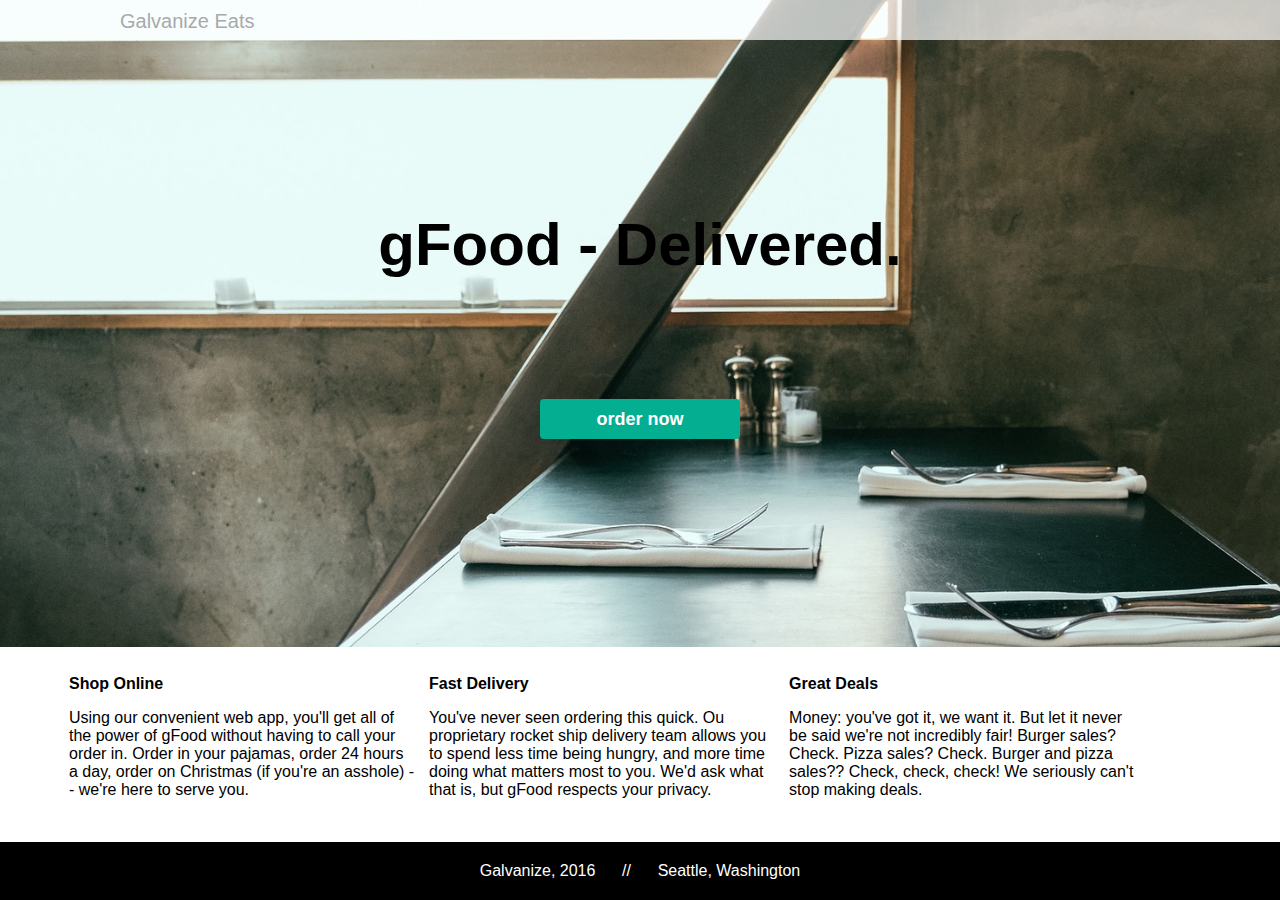
<file: index.html>
<!DOCTYPE html>
<html>
  <head>
    <meta charset="utf-8">
    <title>Galvanize Eats</title>
    <link type = 'text/css' rel='stylesheet' href='index-style.css'>
  </head>
  <body>
    <nav>
      <div class='navbar'>
        <ul id='nav' class='left'>
          <li>Galvanize Eats</li>
        </ul>
      </div>
    </nav>
    <div class="container">
      <div class="jumbotron">
        gFood - Delivered.
      </div>
      <div class='button'>
        <a href='orders.html'><button type="button" name="button" id='button'>order now</button></a>
      </div>
    </div>
    <div class="annotation">
      <!-- these divs need to be in 3 cols -->
      <div class='an-block'>
        <h2>Shop Online</h2>
        <p>
          Using our convenient web app, you'll get all of the power of gFood without having to call your order in. Order in your pajamas, order 24 hours a day, order on Christmas (if you're an asshole) -- we're here to serve you.
        </p>
      </div>
      <div class="an-block">
        <h2>Fast Delivery</h2>
        <p>
          You've never seen ordering this quick. Ou proprietary rocket ship delivery team allows you to spend less time being hungry, and more time doing what matters most to you. We'd ask what that is, but gFood respects your privacy.
        </p>
      </div>
      <div class="an-block">
        <h2>Great Deals</h2>
        <p>
          Money: you've got it, we want it. But let it never be said we're not incredibly fair! Burger sales? Check. Pizza sales? Check. Burger and pizza sales?? Check, check, check! We seriously can't stop making deals.
        </p>
      </div>
    </div>
    <div class="footer">
      Galvanize, 2016  &nbsp;&nbsp;&nbsp;&nbsp; // &nbsp;&nbsp;&nbsp;&nbsp; Seattle, Washington
    </div>
  </body>
</html>
</file>
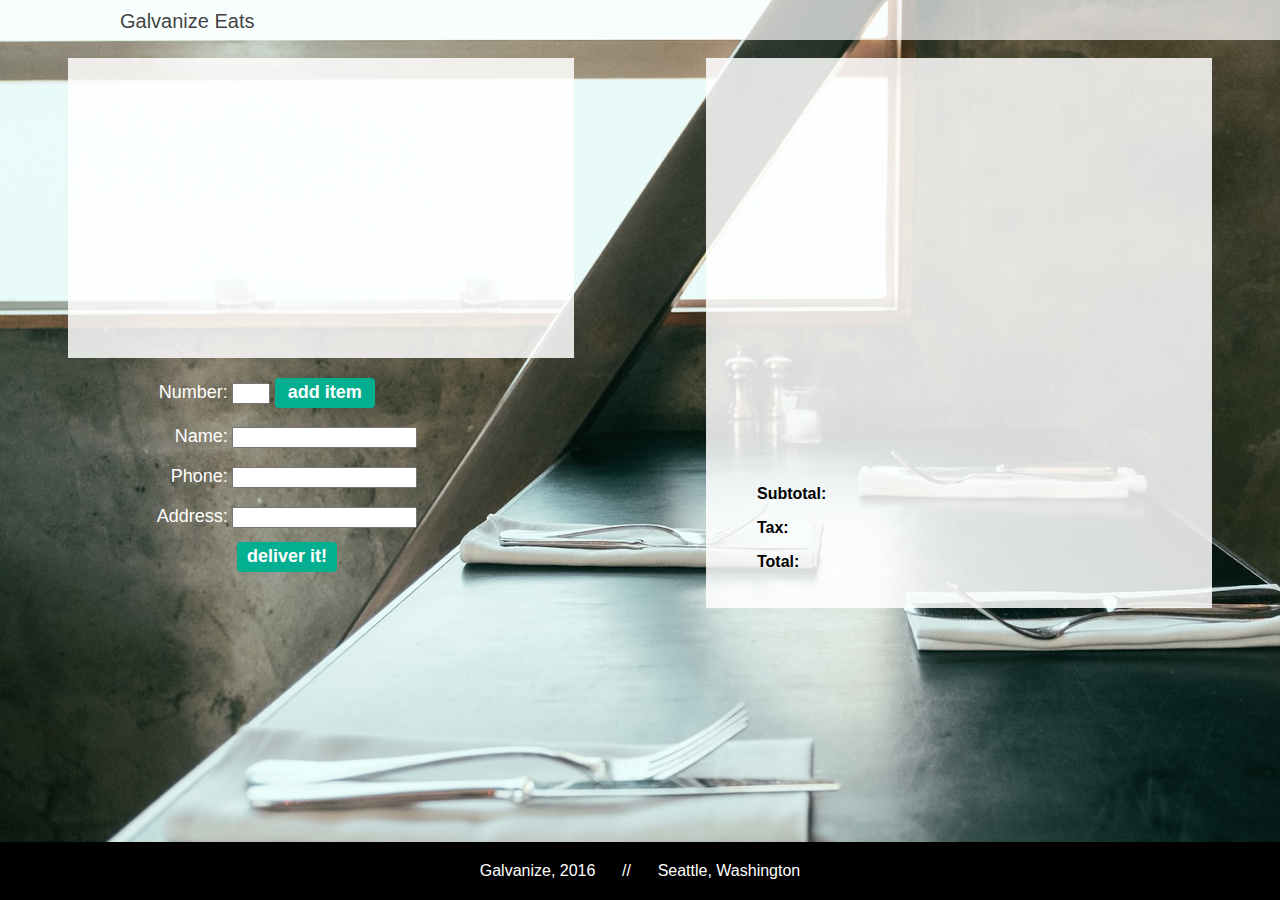
<file: orders.html>
<!DOCTYPE html>
<html>
  <head>
    <meta charset="utf-8">
    <title>Galvanize Eats - Order Page</title>
  </head>
  <body>
    <nav>
      <div class='navbar'>
        <ul id='nav' class='left'>
          <li>Galvanize Eats</li>
        </ul>
      </div>
    </nav>
    <div class="container">
      <div class="left-side">
        <div class="menu">
          <div class = 'titles'></div>
          <div class="prices"></div>
        </div>
        <div class="order-form">
          <form class="order-form" action="#" method="post">
            <label for='numberItems'>Number:</label>
            <input type = 'number' name='numberItems' id='numItems' style='width:30px'>
            <button type="button" name="add" id='addButton'>add item</button>
            <br/><br/>
            <label for="name">Name:</label>
            <input type='name' name='name'><br/><br/>
            <label for="phone">Phone:</label>
            <input type="tel" name="phone"><br/><br/>
            <label for="address">Address:</label>
            <input type="text" name="address"><br/>
            <button type="button" name="deliver" id='deliverButton'>deliver it!</button>
          </form>
        </div>
      </div>
      <div class="right-side">
        <div class='tally'>
          <div class="sumUp">
          </div>
          <div class="listPrice">
          </div>
          <div class="nameTotals">
            <p>Subtotal: </p>
            <p>Tax: </p>
            <p>Total: </p>
          </div>
          <div class="showPrices">
            <p id='showSubtotal'>
            </p>
            <p id='showTax'>
            </p>
            <p id='showTotal'>
            </p>
          </div>
        </div>
      </div>
    </div>
    <div class="footer">
      Galvanize, 2016  &nbsp;&nbsp;&nbsp;&nbsp; // &nbsp;&nbsp;&nbsp;&nbsp; Seattle, Washington
    </div>

  <script src="https://ajax.googleapis.com/ajax/libs/jquery/2.2.0/jquery.min.js"></script>
  <script type="text/javascript" src='orders-script.js'></script>
  <link type = 'text/css' rel='stylesheet' href='orders-style.css'>
  </body>
</html>
</file>
<file: index-style.css>
html {
  background-image: url(index-bg.jpg);
  background-size: 130%;
}

* {
  font-family: sans-serif;
}

#nav {
    position: absolute;
    top: 0;
    left: 0;
    right: 0;
    bottom: 0;
    min-width: 800px;
    text-align: left;
    height: 20px;
    padding: 10px;
    padding-left: 20px;
    margin: 0;
    background: rgba(255,255,255,0.7);
}

#nav li {
  display: inline;
  font-size: 20px;
  font-weight: lighter;
  margin-left: 100px;
  color: darkgrey;
}

.jumbotron {
  padding: 40px;
  margin-top: 170px;
  text-align: center;
  font-size: 60px;
  font-weight: bolder;
}

.button {
  margin-top: 80px;
  text-align: center;
}

button {
  background: rgba(4,174,145,1);
  font-size: 18px;
  font-weight: bolder;
  color: white;
  border: none;
  width: 200px;
  height: 40px;
  border-radius: 4px;
}

.annotation {
  padding-left: 5%;
  padding-right: 5%;
  position: absolute;
  bottom: 40px;
  background-color: white;
  left: 0;
  right: 0;
}

.an-block h2 {
  font-size: 16px;
}

.an-block {
  width: 30%;
  padding: 5px;
  margin-bottom: 40px;
  margin-top: 10px;
  display: inline-block;
  vertical-align: text-top;
}

.footer {
  background-color: black;
  position: fixed;
  bottom: 0;
  left: 0;
  right: 0;
  color: white;
  padding: 20px;
  text-align: center;
}
</file>
<file: orders-style.css>
html {
  background-image: url(index-bg.jpg);
  background-size: 130%;
}

* {
  font-family: sans-serif;
}

#nav {
    position: absolute;
    top: 0;
    left: 0;
    right: 0;
    bottom: 0;
    min-width: 800px;
    text-align: left;
    height: 20px;
    padding: 10px;
    padding-left: 20px;
    margin: 0;
    background: rgba(255,255,255,0.7);
}

#nav li {
  display: inline;
  font-size: 20px;
  font-weight: lighter;
  padding-left: 100px;
  color: rgba(40,40,40,0.9);
}

.left-side {
  display: inline-block;
  float:left;
  width: 40%;
  margin-left: 60px;
  margin-top: 50px;
}

.menu {
  box-sizing: border-box;
  height: 300px;
  width: 100%;
  padding: 10px;
  background-color: rgba(255, 255, 255, 0.85);
  overflow-x: hidden;
}

.headers {
  font-weight: bold;
  font-size: 18px;
}

.titles {
  display: inline-block;
  float:left;
  width: 60%;
  margin-left: 10%;
  font-size: 16px;
  font-weight: lighter;
}
.prices {
  display: inline-block;
  float: right;
  width: 20%;
  margin-right: 8%;
  font-size: 16px;
  font-weight: lighter;
  text-align: right;
}

.order-form {
  padding: 2%;
}

label {
  color: white;
  font-size: 18px;
  display: inline-block;
  width: 140px;
  text-align: right;
}

#addButton {
  background: rgba(4,174,145,1);
  font-size: 18px;
  font-weight: bolder;
  color: white;
  border: none;
  width: 100px;
  height: 30px;
  border-radius: 4px;
}

#deliverButton {
  margin-left: 32%;
  margin-top: 3%;
  background: rgba(4,174,145,1);
  font-size: 18px;
  font-weight: bolder;
  color: white;
  border: none;
  width: 100px;
  height: 30px;
  border-radius: 4px;
}

.right-side {
  display: inline-block;
  float: right;
  width: 40%;
  height: 550px;
  margin-right: 60px;
  background-color: rgba(255, 255, 255, 0.85);
  margin-top: 50px;
}

.sumUp {
  display: inline-block;
  float: left;
  width: 200px;
  padding: 10%;
  height: 300px;
}

.listPrice {
  float: right;
  display: inline-block;
  width: 80px;
  padding: 10%;
  height: 300px;
}

.nameTotals {
  float: left;
  display: inline-block;
  width: 100px;
  padding: 2% 0% 2% 10%;
  font-weight: bolder;
}

.showPrices {
  display: inline-block;
  float:right;
  width: 200px;
  padding: 2% 10% 2% 0%;
}

.footer {
  background-color: black;
  position: fixed;
  bottom: 0;
  left: 0;
  right: 0;
  color: white;
  padding: 20px;
  text-align: center;
}
</file>
